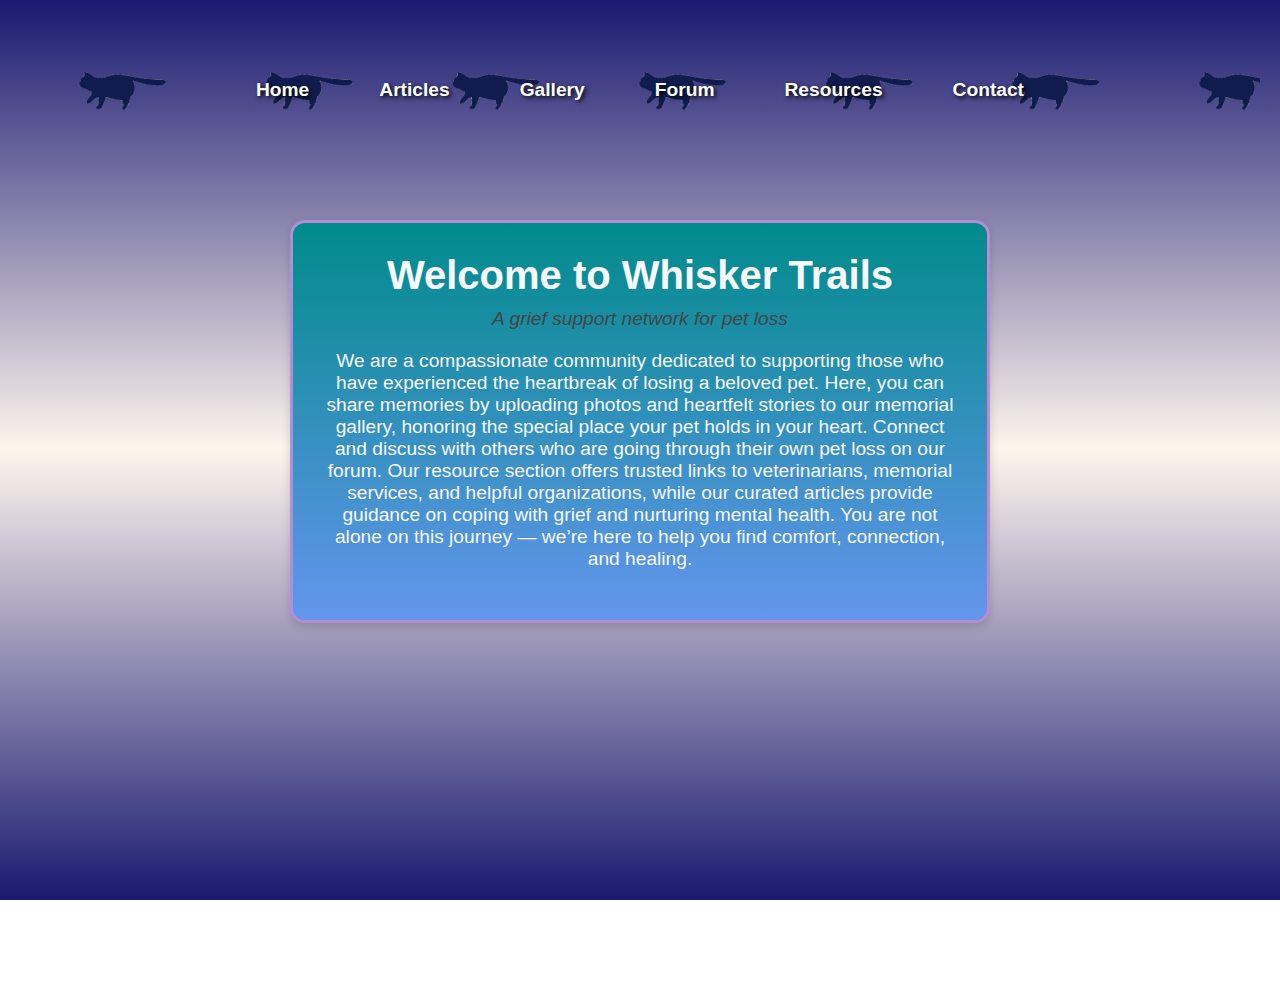
<file: index.html>
<!DOCTYPE html>
<html lang="en">
<head>
  <meta charset="UTF-8" />
  <meta name="description" content="Pet loss grief support community with memorial photo gallery, links to emergency, support services" />
  <title id="tabtitle">Whisker Trails</title>
  <link rel="shortcut icon" href="favicon.ico" type="image/x-icon">
  <link rel="stylesheet" href="style.css" />
</head>
<body>

<header>
  <nav class="rainbow-bridge-nav">
  <ul class="nav-links">
    <li><a href="index.html">Home</a></li>
    <li><a href="articles.html">Articles</a></li>
    <li><a href="gallery.html">Gallery</a></li>
    <li><a href="forum.html">Forum</a></li>
    <li><a href="resources.html">Resources</a></li>
    <li><a href="contact.html">Contact</a></li>
  </ul>
  </nav>
</header>

<div class="welcome-box">
  <h1 id="welcome">Welcome to Whisker Trails</h1>
  <p class="subtitle">A grief support network for pet loss</p>
  <p>We are a compassionate community dedicated to supporting those who have experienced the heartbreak of losing a beloved pet. Here, you can share memories by uploading photos and heartfelt stories to our memorial gallery, honoring the special place your pet holds in your heart. Connect and discuss with others who are going through their own pet loss on our forum. Our resource section offers trusted links to veterinarians, memorial services, and helpful organizations, while our curated articles provide guidance on coping with grief and nurturing mental health. You are not alone on this journey — we’re here to help you find comfort, connection, and healing.</p>
</div>

<div style="text-align: center;">
  <iframe 
    width="560" 
    height="315" 
    src="https://www.youtube.com/embed/g1EC2p5iHaw?si=QtWIgjl7H5BoWlRu" 
    title="YouTube video player" 
    frameborder="0" 
    allow="accelerometer; autoplay; clipboard-write; encrypted-media; gyroscope; picture-in-picture; web-share" 
    referrerpolicy="strict-origin-when-cross-origin"
    allowfullscreen
  ></iframe>
</div>

  <script src="script.js"></script>
</body>
</html>
</file>
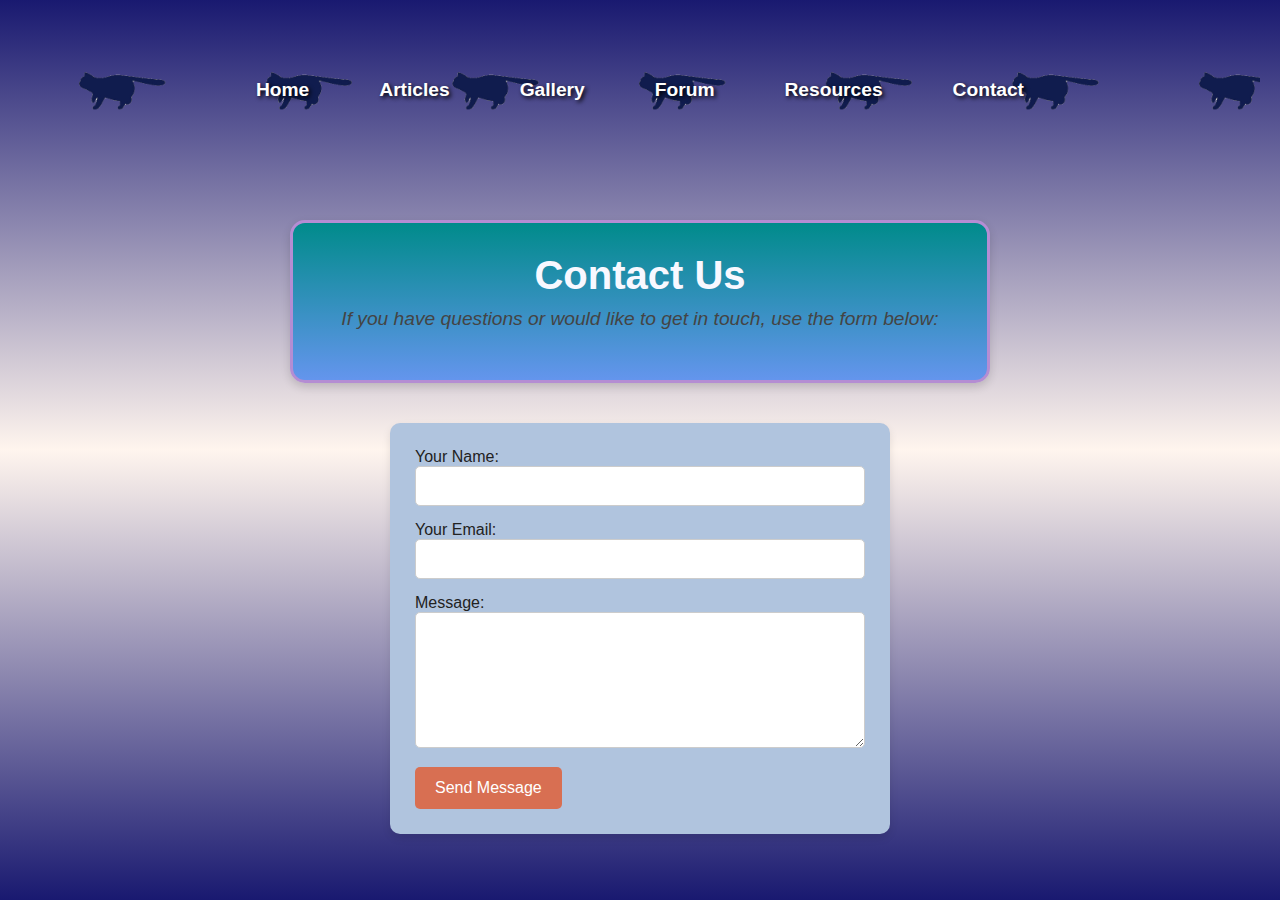
<file: contact.html>
<!DOCTYPE html>
<html lang="en">
<head>
  <meta charset="UTF-8" />
  <title>Contact - Pet Memorial Website</title>
  <link rel="shortcut icon" href="favicon.ico" type="image/x-icon">
  <link rel="stylesheet" href="style.css" />
</head>
<body>
 
<header>
  <nav class="rainbow-bridge-nav">
    <ul class="nav-links">
    <li><a href="index.html">Home</a></li>
    <li><a href="articles.html">Articles</a></li>
    <li><a href="gallery.html">Gallery</a></li>
    <li><a href="forum.html">Forum</a></li>
    <li><a href="resources.html">Resources</a></li>
    <li><a href="contact.html">Contact</a></li>
  </ul>
  </nav>
</header>

<div class="welcome-box">
<main>
  <h1 style="text-align: center;">Contact Us</h1>
  <p class="subtitle">If you have questions or would like to get in touch, use the form below:</p>
</div>

  <form id="contactForm">
    <label for="name">Your Name:</label>
    <input type="text" name="name" required>

    <label for="email">Your Email:</label>
    <input type="email" name="email" required>

    <label for="message">Message:</label>
    <textarea name="message" rows="6" required></textarea>

    <button type="submit">Send Message</button>
  <p id="formStatus" style="margin-top: 15px; display: none;"></p>
  </form>

</main>

<script>
document.getElementById('contactForm').addEventListener('submit', function(e) {
  e.preventDefault();

  const form = e.target;
  const formData = new FormData(form);
  const status = document.getElementById('formStatus');

  fetch('https://formsubmit.co/ajax/lagszenith@gmail.com', {
    method: 'POST',
    body: formData,
    headers: {
      'Accept': 'application/json'
    }
  })
  .then(response => {
    if (response.ok) {
      form.reset();
      status.textContent = "✅ Message sent successfully!";
      status.style.color = "green";
      status.style.display = "block";
    } else {
      throw new Error('Form submission failed.');
    }
  })
  .catch(error => {
    status.textContent = "❌ Oops! There was a problem.";
    status.style.color = "red";
    status.style.display = "block";
  });
});
</script>

</body>
</html>
</file>
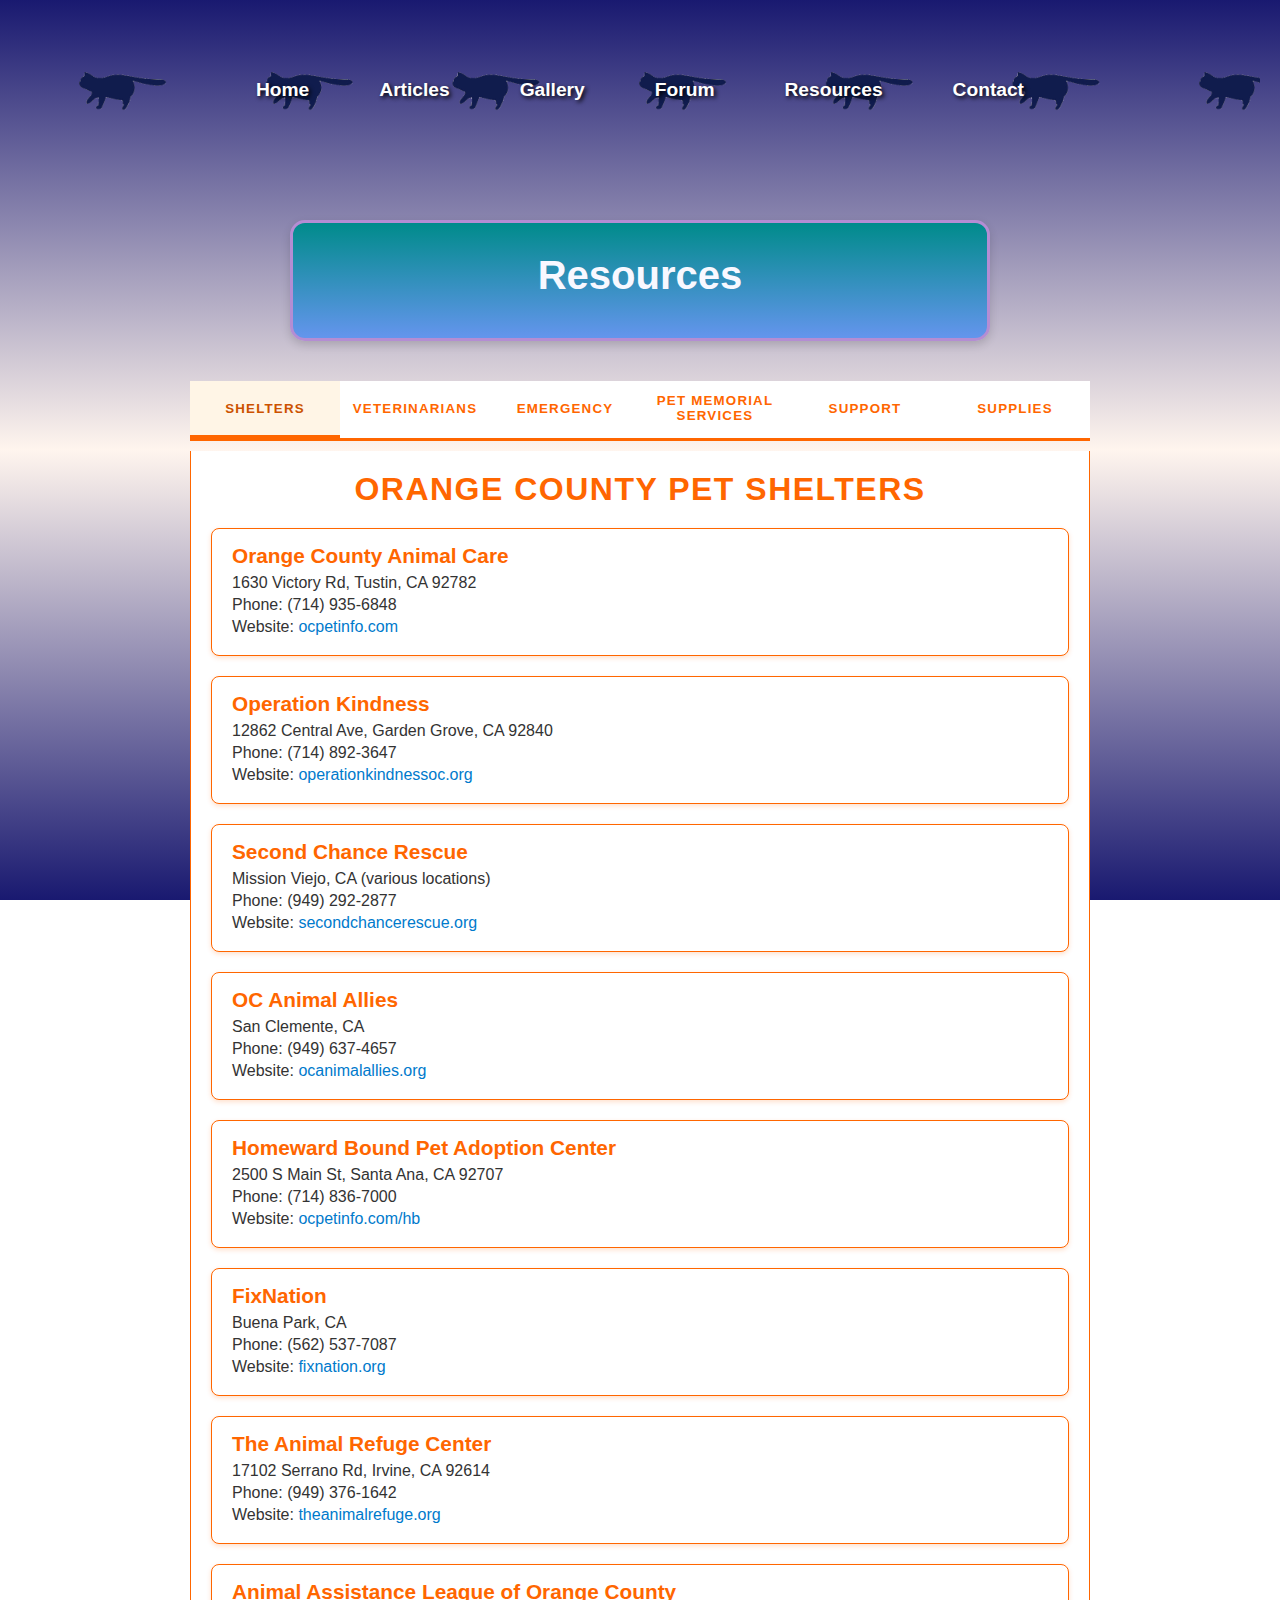
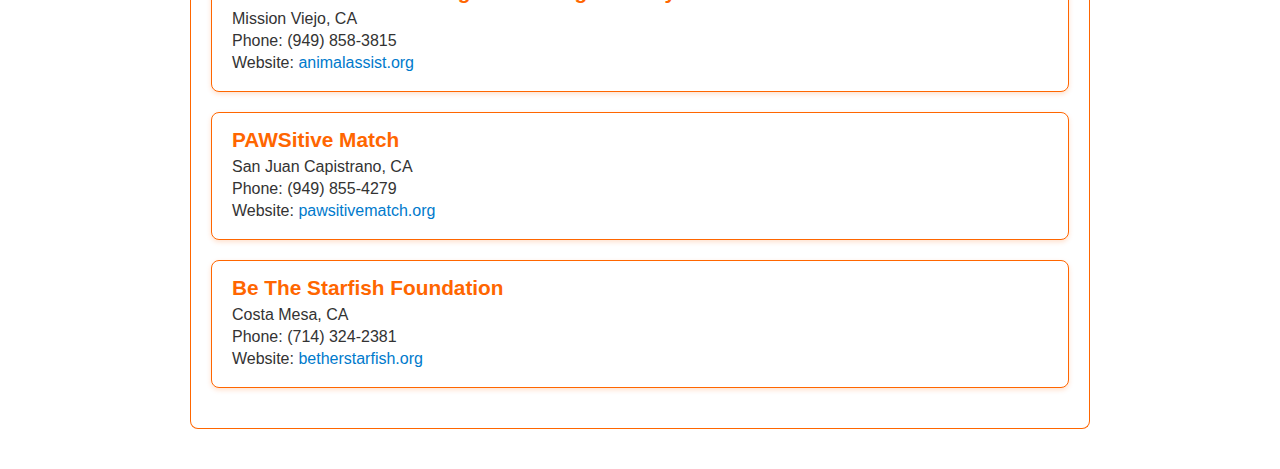
<file: resources.html>
<!DOCTYPE html>
<html lang="en">
<head>
  <meta charset="UTF-8" />
  <title>Resources - Pet Memorial Website</title>
  <link rel="shortcut icon" href="favicon.ico" type="image/x-icon">
  <link rel="stylesheet" href="style.css" />
  <style>
    /* --- Tabs styling --- */
    .tabs {
      max-width: 900px;
      margin: 30px auto 10px;
      display: flex;
      border-bottom: 3px solid #ff6600;
      font-family: Arial, sans-serif;
    }

    .tab-button {
      flex: 1;
      padding: 12px 0;
      cursor: pointer;
      background: #fff;
      border: none;
      border-bottom: 3px solid transparent;
      color: #ff6600;
      font-weight: 700;
      text-transform: uppercase;
      letter-spacing: 1.2px;
      transition: border-color 0.3s ease;
    }

    .tab-button:hover {
      background: #fff5e6;
    }

    .tab-button.active {
      border-bottom-color: #ff6600;
      color: #cc5200;
      background: #fff5e6;
    }

    /* --- Tab content styling --- */
    .tab-content {
      max-width: 900px;
      margin: 0 auto 40px;
      padding: 20px;
      font-family: Arial, sans-serif;
      color: #333;
      background: #fff;
      border: 1px solid #ff6600;
      border-top: none;
      border-radius: 0 0 8px 8px;
      display: none;
    }

    .tab-content.active {
      display: block;
    }

    /* Reuse your directory styling for lists */
    .directory-header {
      color: #ff6600;
      font-size: 2rem;
      margin-bottom: 20px;
      font-weight: 700;
      text-transform: uppercase;
      letter-spacing: 1.5px;
      text-align: center;
    }

    .shelter-list {
      list-style: none;
      padding: 0;
      margin: 0;
    }

    .shelter-item {
      border: 1px solid #ff6600;
      border-radius: 8px;
      padding: 15px 20px;
      margin-bottom: 20px;
      box-shadow: 0 2px 5px rgba(255, 102, 0, 0.2);
      transition: box-shadow 0.3s ease;
      background: #fff;
    }

    .shelter-item:hover {
      box-shadow: 0 6px 15px rgba(255, 102, 0, 0.4);
    }

    .shelter-name {
      font-size: 1.3rem;
      color: #ff6600;
      margin-bottom: 6px;
      font-weight: 700;
    }

    .shelter-address,
    .shelter-phone,
    .shelter-website {
      font-size: 1rem;
      margin-bottom: 4px;
    }

    .shelter-website a {
      color: #007acc;
      text-decoration: none;
    }

    .shelter-website a:hover {
      text-decoration: underline;
    }
  </style>
</head>
<body>
  
  <header>
    <nav class="rainbow-bridge-nav">
    <ul class="nav-links">
    <li><a href="index.html">Home</a></li>
    <li><a href="articles.html">Articles</a></li>
    <li><a href="gallery.html">Gallery</a></li>
    <li><a href="forum.html">Forum</a></li>
    <li><a href="resources.html">Resources</a></li>
    <li><a href="contact.html">Contact</a></li>
  </ul>
  </nav>
  </header>
<div class="welcome-box">
  <h1>Resources</h1>
</div>

  <main>

    <div class="tabs">
      <button class="tab-button active" data-tab="shelters">Shelters</button>
      <button class="tab-button" data-tab="vets">Veterinarians</button>
      <button class="tab-button" data-tab="emergency">Emergency</button>
      <button class="tab-button" data-tab="memorials">Pet Memorial Services</button>
      <button class="tab-button" data-tab="support">Support</button>
      <button class="tab-button" data-tab="supplies">Supplies</button>

    </div>

    <!-- Shelters Tab -->
    <section id="shelters" class="tab-content active">
      <h2 class="directory-header">Orange County Pet Shelters</h2>
      <ul class="shelter-list">
        <li class="shelter-item">
          <div class="shelter-name">Orange County Animal Care</div>
          <div class="shelter-address">1630 Victory Rd, Tustin, CA 92782</div>
          <div class="shelter-phone">Phone: (714) 935-6848</div>
          <div class="shelter-website">
            Website: <a href="https://www.ocpetinfo.com/" target="_blank" rel="noopener">ocpetinfo.com</a>
          </div>
        </li>

        <li class="shelter-item">
          <div class="shelter-name">Operation Kindness</div>
          <div class="shelter-address">12862 Central Ave, Garden Grove, CA 92840</div>
          <div class="shelter-phone">Phone: (714) 892-3647</div>
          <div class="shelter-website">
            Website: <a href="https://operationkindnessoc.org/" target="_blank" rel="noopener">operationkindnessoc.org</a>
          </div>
        </li>

        <li class="shelter-item">
          <div class="shelter-name">Second Chance Rescue</div>
          <div class="shelter-address">Mission Viejo, CA (various locations)</div>
          <div class="shelter-phone">Phone: (949) 292-2877</div>
          <div class="shelter-website">
            Website: <a href="https://secondchancerescue.org/" target="_blank" rel="noopener">secondchancerescue.org</a>
          </div>
        </li>

        <li class="shelter-item">
          <div class="shelter-name">OC Animal Allies</div>
          <div class="shelter-address">San Clemente, CA</div>
          <div class="shelter-phone">Phone: (949) 637-4657</div>
          <div class="shelter-website">
            Website: <a href="http://ocanimalallies.org/" target="_blank" rel="noopener">ocanimalallies.org</a>
          </div>
        </li>

        <li class="shelter-item">
          <div class="shelter-name">Homeward Bound Pet Adoption Center</div>
          <div class="shelter-address">2500 S Main St, Santa Ana, CA 92707</div>
          <div class="shelter-phone">Phone: (714) 836-7000</div>
          <div class="shelter-website">
            Website: <a href="https://www.ocpetinfo.com/hb/" target="_blank" rel="noopener">ocpetinfo.com/hb</a>
          </div>
        </li>

        <li class="shelter-item">
          <div class="shelter-name">FixNation</div>
          <div class="shelter-address">Buena Park, CA</div>
          <div class="shelter-phone">Phone: (562) 537-7087</div>
          <div class="shelter-website">
            Website: <a href="https://fixnation.org/" target="_blank" rel="noopener">fixnation.org</a>
          </div>
        </li>

        <li class="shelter-item">
          <div class="shelter-name">The Animal Refuge Center</div>
          <div class="shelter-address">17102 Serrano Rd, Irvine, CA 92614</div>
          <div class="shelter-phone">Phone: (949) 376-1642</div>
          <div class="shelter-website">
            Website: <a href="http://theanimalrefuge.org/" target="_blank" rel="noopener">theanimalrefuge.org</a>
          </div>
        </li>

        <li class="shelter-item">
          <div class="shelter-name">Animal Assistance League of Orange County</div>
          <div class="shelter-address">Mission Viejo, CA</div>
          <div class="shelter-phone">Phone: (949) 858-3815</div>
          <div class="shelter-website">
            Website: <a href="https://animalassist.org/" target="_blank" rel="noopener">animalassist.org</a>
          </div>
        </li>

        <li class="shelter-item">
          <div class="shelter-name">PAWSitive Match</div>
          <div class="shelter-address">San Juan Capistrano, CA</div>
          <div class="shelter-phone">Phone: (949) 855-4279</div>
          <div class="shelter-website">
            Website: <a href="https://www.pawsitivematch.org/" target="_blank" rel="noopener">pawsitivematch.org</a>
          </div>
        </li>

        <li class="shelter-item">
          <div class="shelter-name">Be The Starfish Foundation</div>
          <div class="shelter-address">Costa Mesa, CA</div>
          <div class="shelter-phone">Phone: (714) 324-2381</div>
          <div class="shelter-website">
            Website: <a href="https://betherstarfish.org/" target="_blank" rel="noopener">betherstarfish.org</a>
          </div>
        </li>
      </ul>
    </section>

    <!-- Veterinarians Tab -->
    <section id="vets" class="tab-content">
      <h2 class="directory-header">Veterinary Clinics in Orange County</h2>
      <ul class="shelter-list">
        <li class="shelter-item">
          <div class="shelter-name">Orange County Veterinary Hospital</div>
          <div class="shelter-address">123 Pet St, Irvine, CA 92604</div>
          <div class="shelter-phone">Phone: (949) 555-1234</div>
          <div class="shelter-website">
            Website: <a href="https://ocvet.com" target="_blank" rel="noopener">ocvet.com</a>
          </div>
        </li>
        <li class="shelter-item">
          <div class="shelter-name">Irvine Veterinary Hospital</div>
          <div class="shelter-address">16180 Sand Canyon Ave, Irvine, CA 92618</div>
          <div class="shelter-phone">Phone: (949) 753-1044</div>
          <div class="shelter-website">
            Website: <a href="https://www.irvinevethospital.com/" target="_blank" rel="noopener">irvinevethospital.com</a>
          </div>
        </li>
        <li class="shelter-item">
          <div class="shelter-name">Newport Beach Animal Hospital</div>
          <div class="shelter-address">2040 San Joaquin Hills Rd, Newport Beach, CA 92660</div>
          <div class="shelter-phone">Phone: (949) 760-8664</div>
          <div class="shelter-website">
            Website: <a href="https://www.newportbeachanimalhospital.com/" target="_blank" rel="noopener">newportbeachanimalhospital.com</a>
          </div>
        </li>
        <li class="shelter-item">
          <div class="shelter-name">Mission Veterinary Hospital</div>
          <div class="shelter-address">27402 Camino Capistrano, Mission Viejo, CA 92691</div>
          <div class="shelter-phone">Phone: (949) 586-8100</div>
          <div class="shelter-website">
            Website: <a href="https://www.missionvethospital.com/" target="_blank" rel="noopener">missionvethospital.com</a>
	  </div> </li> </ul> </section>
<!-- Emergency Tab -->
<section id="emergency" class="tab-content">
  <h2 class="directory-header">24/7 Emergency Pet Hospitals</h2>
  <ul class="shelter-list">
    <li class="shelter-item">
      <div class="shelter-name">VCA West Coast Specialty and Emergency Animal Hospital</div>
      <div class="shelter-address">18300 Euclid St, Fountain Valley, CA 92708</div>
      <div class="shelter-phone">Phone: (714) 963-0909</div>
      <div class="shelter-website">
        Website: <a href="https://vcahospitals.com/west-coast" target="_blank" rel="noopener">vcahospitals.com/west-coast</a>
      </div>
    </li>
    <li class="shelter-item">
      <div class="shelter-name">Southern California Veterinary Specialty Hospital</div>
      <div class="shelter-address">1371 Reynolds Ave, Irvine, CA 92614</div>
      <div class="shelter-phone">Phone: (949) 833-9020</div>
      <div class="shelter-website">
        Website: <a href="https://www.scvsh.com/" target="_blank" rel="noopener">scvsh.com</a>
      </div>
    </li>
  </ul>
</section>

<!-- Support Tab -->
<section id="support" class="tab-content">
  <h2 class="directory-header">Pet Loss & Grief Support</h2>
  <ul class="shelter-list">
    <li class="shelter-item">
      <div class="shelter-name">Rainbow Bridge Pet Loss Support</div>
      <div class="shelter-address">Online / Remote</div>
      <div class="shelter-phone">Support: Available 24/7</div>
      <div class="shelter-website">
        Website: <a href="https://rainbowsbridge.com/" target="_blank" rel="noopener">rainbowsbridge.com</a>
      </div>
    </li>
    <li class="shelter-item">
      <div class="shelter-name">OCSPCA Pet Grief Counseling</div>
      <div class="shelter-address">OC Humane Society, Huntington Beach, CA</div>
      <div class="shelter-phone">Phone: (714) 964-4445</div>
      <div class="shelter-website">
        Website: <a href="https://www.orangecountyspca.org/" target="_blank" rel="noopener">orangecountyspca.org</a>
      </div>
    </li>
  </ul>
</section>

<!-- Supplies Tab -->
<section id="supplies" class="tab-content">
  <h2 class="directory-header">Pet Supplies & Services</h2>
  <ul class="shelter-list">
    <li class="shelter-item">
      <div class="shelter-name">PetSmart - Costa Mesa</div>
      <div class="shelter-address">620 W 17th St, Costa Mesa, CA 92627</div>
      <div class="shelter-phone">Phone: (949) 515-9693</div>
      <div class="shelter-website">
        Website: <a href="https://www.petsmart.com/" target="_blank" rel="noopener">petsmart.com</a></div>
    </li>
    <li class="shelter-item">
      <div class="shelter-name">Petco - Anaheim Hills</div>
      <div class="shelter-address">8075 E Santa Ana Canyon Rd, Anaheim, CA 92808</div>
      <div class="shelter-phone">Phone: (714) 998-2700</div>
      <div class="shelter-website">
        Website: <a href="https://www.petco.com/" target="_blank" rel="noopener">petco.com</a>
<li class="shelter-item">
  <div class="shelter-name">PetSmart - Costa Mesa</div>
  <div class="shelter-address">620 W 17th St, Costa Mesa, CA 92627</div>
  <div class="shelter-phone">Phone: (949) 764-9277</div>
  <div class="shelter-website">
    Website: <a href="https://www.petsmart.com/stores/us/ca/costa-mesa-store1161.html" target="_blank" rel="noopener">petsmart.com</a>
  </div>
</li>

<li class="shelter-item">
  <div class="shelter-name">PetSmart - Orange</div>
  <div class="shelter-address">1500 E Village Way, Orange, CA 92865</div>
  <div class="shelter-phone">Phone: (714) 923-4037</div>
  <div class="shelter-website">
    Website: <a href="https://www.petsmart.com/stores/us/ca/orange-store2493.html" target="_blank" rel="noopener">petsmart.com</a>
  </div>
</li>

<li class="shelter-item">
  <div class="shelter-name">Petco - Costa Mesa</div>
  <div class="shelter-address">1815 Newport Blvd, Ste B, Costa Mesa, CA 92627</div>
  <div class="shelter-phone">Phone: (949) 722-6316</div>
  <div class="shelter-website">
    Website: <a href="https://stores.petco.com/ca/costamesa/pet-supplies-costamesa-ca-922.html" target="_blank" rel="noopener">petco.com</a>
  </div>
</li>

<li class="shelter-item">
  <div class="shelter-name">Petco - Orange</div>
  <div class="shelter-address">1824 E Katella Ave, Orange, CA 92867</div>
  <div class="shelter-phone">Phone: (714) 289-1400</div>
  <div class="shelter-website">
    Website: <a href="https://stores.petco.com/ca/orange/pet-supplies-orange-ca-935.html" target="_blank" rel="noopener">petco.com</a>
  </div>
</li>

<li class="shelter-item">
  <div class="shelter-name">Pet Supply Warehouse</div>
  <div class="shelter-address">Mission Viejo, CA (multiple locations)</div>
  <div class="shelter-phone">Phone: (949) 837-7297</div>
  <div class="shelter-website">
    Website: <a href="https://pswpetsmv.com/" target="_blank" rel="noopener">pswpetsmv.com</a>
  </div>
</li>

<li class="shelter-item">
  <div class="shelter-name">Centinela Feed &amp; Pet Supplies</div>
  <div class="shelter-address">620 W 17th St, Costa Mesa, CA 92627</div>
  <div class="shelter-phone">Phone: (949) 764-9277</div>
  <div class="shelter-website">
    Website: <a href="https://www.centinelafeed.com/" target="_blank" rel="noopener">centinelafeed.com</a>
  </div>
</li>

<li class="shelter-item">
  <div class="shelter-name">Anaheim Feed &amp; Pet Supply</div>
  <div class="shelter-address">1730 Lemon St, Anaheim, CA 92801</div>
  <div class="shelter-phone">Phone: (714) 999-9999</div>
  <div class="shelter-website">
    Website: <a href="https://anaheimfeed.com/" target="_blank" rel="noopener">anaheimfeed.com</a>
  </div>
</li>

<li class="shelter-item">
  <div class="shelter-name">Healthy Spot</div>
  <div class="shelter-address">Costa Mesa, CA</div>
  <div class="shelter-phone">Phone: (949) 555-1234</div>
  <div class="shelter-website">
    Website: <a href="https://www.healthyspot.com/" target="_blank" rel="noopener">healthyspot.com</a>
  </div>
</li>

<li class="shelter-item">
  <div class="shelter-name">My Pet Market</div>
  <div class="shelter-address">Next to Whole Foods, Irvine, CA</div>
  <div class="shelter-phone">Phone: (949) 555-5678</div>
  <div class="shelter-website">
    Website: <a href="#" target="_blank" rel="noopener">mypetmarket.com</a>
  </div>
</li>

<li class="shelter-item">
  <div class="shelter-name">Kriser’s Natural Pet</div>
  <div class="shelter-address">Irvine, CA</div>
  <div class="shelter-phone">Phone: (949) 555-8765</div>
  <div class="shelter-website">
    Website: <a href="https://krisersnaturally.com/" target="_blank" rel="noopener">krisersnaturally.com</a>
  </div>
</li>

<li class="shelter-item">
  <div class="shelter-name">Sandbar Pet Shop</div>
  <div class="shelter-address">Mission Viejo, CA</div>
  <div class="shelter-phone">Phone: (949) 555-2345</div>
  <div class="shelter-website">
    Website: <a href="#" target="_blank" rel="noopener">—</a>
  </div>
</li>

      </div>
    </li>
  </ul>
</section>

<!-- Pet Memorial Services Tab -->
<section id="memorials" class="tab-content">
  <h2 class="directory-header">Pet Memorial Services in Southern California</h2>
  <ul class="shelter-list">
    <li class="shelter-item">
      <div class="shelter-name">Garden of Angels Pet Memorial</div>
      <div class="shelter-address">Los Angeles, CA</div>
      <div class="shelter-phone">Phone: (818) 352-5555</div>
      <div class="shelter-website">
        Website: <a href="https://gardenofangels.com/" target="_blank" rel="noopener">gardenofangels.com</a>
      </div>
    </li>
    <li class="shelter-item">
      <div class="shelter-name">Forever Pets Cremation Services</div>
      <div class="shelter-address">Orange County, CA</div>
      <div class="shelter-phone">Phone: (888) 960-7387</div>
      <div class="shelter-website">
        Website: <a href="https://foreverpets.com/" target="_blank" rel="noopener">foreverpets.com</a>
      </div>
    </li>
    <li class="shelter-item">
      <div class="shelter-name">Peaceful Paws Pet Cremation</div>
      <div class="shelter-address">San Diego, CA</div>
      <div class="shelter-phone">Phone: (858) 200-0579</div>
      <div class="shelter-website">
        Website: <a href="https://peacefulpawspetcremation.com/" target="_blank" rel="noopener">peacefulpawspetcremation.com</a>
      </div>
    </li>
    <li class="shelter-item">
      <div class="shelter-name">Heavenly Paws Pet Cremation</div>
      <div class="shelter-address">Orange County, CA</div>
      <div class="shelter-phone">Phone: (949) 206-6999</div>
      <div class="shelter-website">
        Website: <a href="https://heavenlypawspetcremation.com/" target="_blank" rel="noopener">heavenlypawspetcremation.com</a>
      </div>
    </li>
    <li class="shelter-item">
      <div class="shelter-name">Peaceful Animal Cremation Services</div>
      <div class="shelter-address">Los Angeles, CA</div>
      <div class="shelter-phone">Phone: (800) 779-2373</div>
      <div class="shelter-website">
        Website: <a href="https://peacefulanimalcremation.com/" target="_blank" rel="noopener">peacefulanimalcremation.com</a>
      </div>
    </li>
  </ul>
</section>

</main> 
<script> const buttons = document.querySelectorAll(".tab-button"); const contents = document.querySelectorAll(".tab-content"); buttons.forEach((button) => { button.addEventListener("click", () => { buttons.forEach((btn) => btn.classList.remove("active")); contents.forEach((content) => content.classList.remove("active")); button.classList.add("active"); document.getElementById(button.dataset.tab).classList.add("active"); }); }); </script> 
</body> 
</html>
</file>
<file: style.css>
/* Reset some default styles */
* {
  margin: 0;
  padding: 0;
  box-sizing: border-box;
}

body {
  margin: 0;
  padding: 0;
  font-family: 'Segoe UI', Tahoma, Geneva, Verdana, sans-serif;
  background: linear-gradient(#191970, #FFF5EE, #191970);
  background-attachment: fixed;
  background-size: cover;
  color: #222;
}


/* Header styles */
header {
  background-color: transparent;  /* no color */
  padding: 20px;
  text-align: center;
  border-radius: 0;               /* remove rounding */
  margin: 0;                      /* remove margin so it blends in */
  box-shadow: none;              /* remove shadow */
}

#welcome {
  color: #F8F8FF;
}


header h1 {
  font-size: 2.5rem;
  color: #F8F8FF;
}

nav ul {
  list-style: none;
  margin-top: 15px;
}

nav ul li {
  display: inline-block;
  margin: 0 15px;
}

nav ul li a {
  text-decoration: none;
  color: #444;
  font-weight: bold;
}

nav ul li a:hover {
  color: #d86f52;
}

/* Main content */
p {
  text-align: center;
  font-size: 1.2rem;
  margin-bottom: 20px;
  color: #F8F8FF;
}

h2#submission {
  text-align: center;
  margin-bottom: 20px;
  color: #F8F8FF;
}

/* Form styling */
form {
  max-width: 500px;
  margin: 0 auto;
  background-color: #B0C4DE;
  padding: 25px;
  border-radius: 10px;
  box-shadow: 0 4px 8px rgba(0, 0, 0, 0.1);
}

form input[type="text"],
form input[type="email"],
form textarea {
  width: 100%;
  padding: 10px;
  margin-bottom: 15px;
  border: 1px solid #ccc;
  border-radius: 5px;
  font-size: 1rem;
}

form textarea {
  resize: vertical;
  min-height: 100px;
}

form button {
  background-color: #d86f52;
  color: #fff;
  border: none;
  padding: 12px 20px;
  border-radius: 5px;
  font-size: 1rem;
  cursor: pointer;
}

form button:hover {
  background-color: #c85e45;
}
.banner-gallery {
  position: relative;
  width: 100%;
  height: 300px; /* adjust height as needed */
  overflow: hidden;
}

.gallery-photo {
  position: absolute;
  width: 100%;
  height: 100%;
  object-fit: contain;
  opacity: 0;
  transition: opacity 1s ease-in-out;
}

.gallery-photo.active {
  opacity: 1;
}
.directory-container {
  max-width: 900px;
  margin: 40px auto;
  padding: 0 20px;
  font-family: Arial, sans-serif;
  color: #333;
}

.directory-header {
  text-align: center;
  color: #ff6600; /* Orange color */
  font-size: 2.5rem;
  margin-bottom: 30px;
  font-weight: bold;
  text-transform: uppercase;
  letter-spacing: 2px;
}

.shelter-list {
  list-style: none;
  padding: 0;
  margin: 0;
}

.shelter-item {
  border: 1px solid #ff6600;
  border-radius: 8px;
  padding: 15px 20px;
  margin-bottom: 20px;
  box-shadow: 0 2px 5px rgba(255, 102, 0, 0.2);
  transition: box-shadow 0.3s ease;
  background: #fff;
}

.shelter-item:hover {
  box-shadow: 0 6px 15px rgba(255, 102, 0, 0.4);
}

.shelter-name {
  font-size: 1.5rem;
  color: #ff6600;
  margin-bottom: 6px;
  font-weight: 700;
}

.shelter-address,
.shelter-phone,
.shelter-website {
  font-size: 1rem;
  margin-bottom: 4px;
}

.shelter-website a {
  color: #007acc;
  text-decoration: none;
}

.shelter-website a:hover {
  text-decoration: underline;
}
.rainbow-bridge-nav {
  height: 140px;
  background-image: url('original-57692b120946a47b77b7b-unscreen.gif');
  background-size: auto 100%;
  background-repeat: repeat-x;
  background-position: 0 0;
  animation: scrollBridge 60s linear infinite;
  background-color: transparent; /* <--- This ensures no background color blocks anything */
  position: relative;
  z-index: 1;
}


@keyframes scrollBridge {
  0% { background-position: 0 0; }
  100% { background-position: -100% 0; }
}

.nav-links {
  position: relative;
  z-index: 2;
  display: flex;
  justify-content: center;
  align-items: center;
  gap: 40px;
  height: 100%;
  list-style: none;
  padding: 0;
  margin: 0;
}

.nav-links a {
  color: white;
  font-size: 1.2em;
  font-weight: bold;
  text-shadow: 2px 2px 4px #000;
  text-decoration: none;
}

.navbar {
  display: flex;
  justify-content: space-between;
  align-items: center;
  padding: 20px;
  position: relative;
}

.intro-container {
  max-width: 700px;       /* limits the width */
  margin: 0 auto;         /* centers horizontally */
  padding: 0 20px;        /* optional side padding for small screens */
  font-size: 1.1rem;      /* slightly larger text for readability */
  line-height: 1.6;       /* better spacing */
  color: #333;            /* dark but soft text color */
}

/* Container holds the cards in a grid */
.articles-container {
  display: grid;
  grid-template-columns: repeat(auto-fit, minmax(250px, 1fr));
  gap: 20px;
  padding: 20px;
}

/* Each article card */
.article-card {
  background-color: #fff;
  border: 1px solid #ddd;
  border-radius: 10px;
  overflow: hidden;
  transition: transform 0.2s;
  box-shadow: 0 2px 6px rgba(0,0,0,0.1);
}

.article-card:hover {
  transform: translateY(-5px);
}

/* Article image */
.article-image {
  width: 100%;
  height: 160px;
  object-fit: cover;
  display: block;
}

/* Article title */
.article-title {
  font-size: 1.1em;
  padding: 15px;
  margin: 0;
  color: #333;
  text-decoration: none;
}

.welcome-box {
  border: 3px solid #b48dd3;
  border-radius: 15px;
  padding: 30px;
  max-width: 700px;
  margin: 40px auto;
  text-align: center;
  background: linear-gradient(#008B8B, #6495ED);
  box-shadow: 0 4px 10px rgba(0, 0, 0, 0.15);
}

.welcome-box h1 {
  font-size: 2.5em;
  margin-bottom: 10px;
  color: #F8F8FF;
}

.welcome-box .subtitle {
  font-size: 1.2em;
  color: #444;
  font-style: italic;
}

@media (max-width: 768px)
</file>
